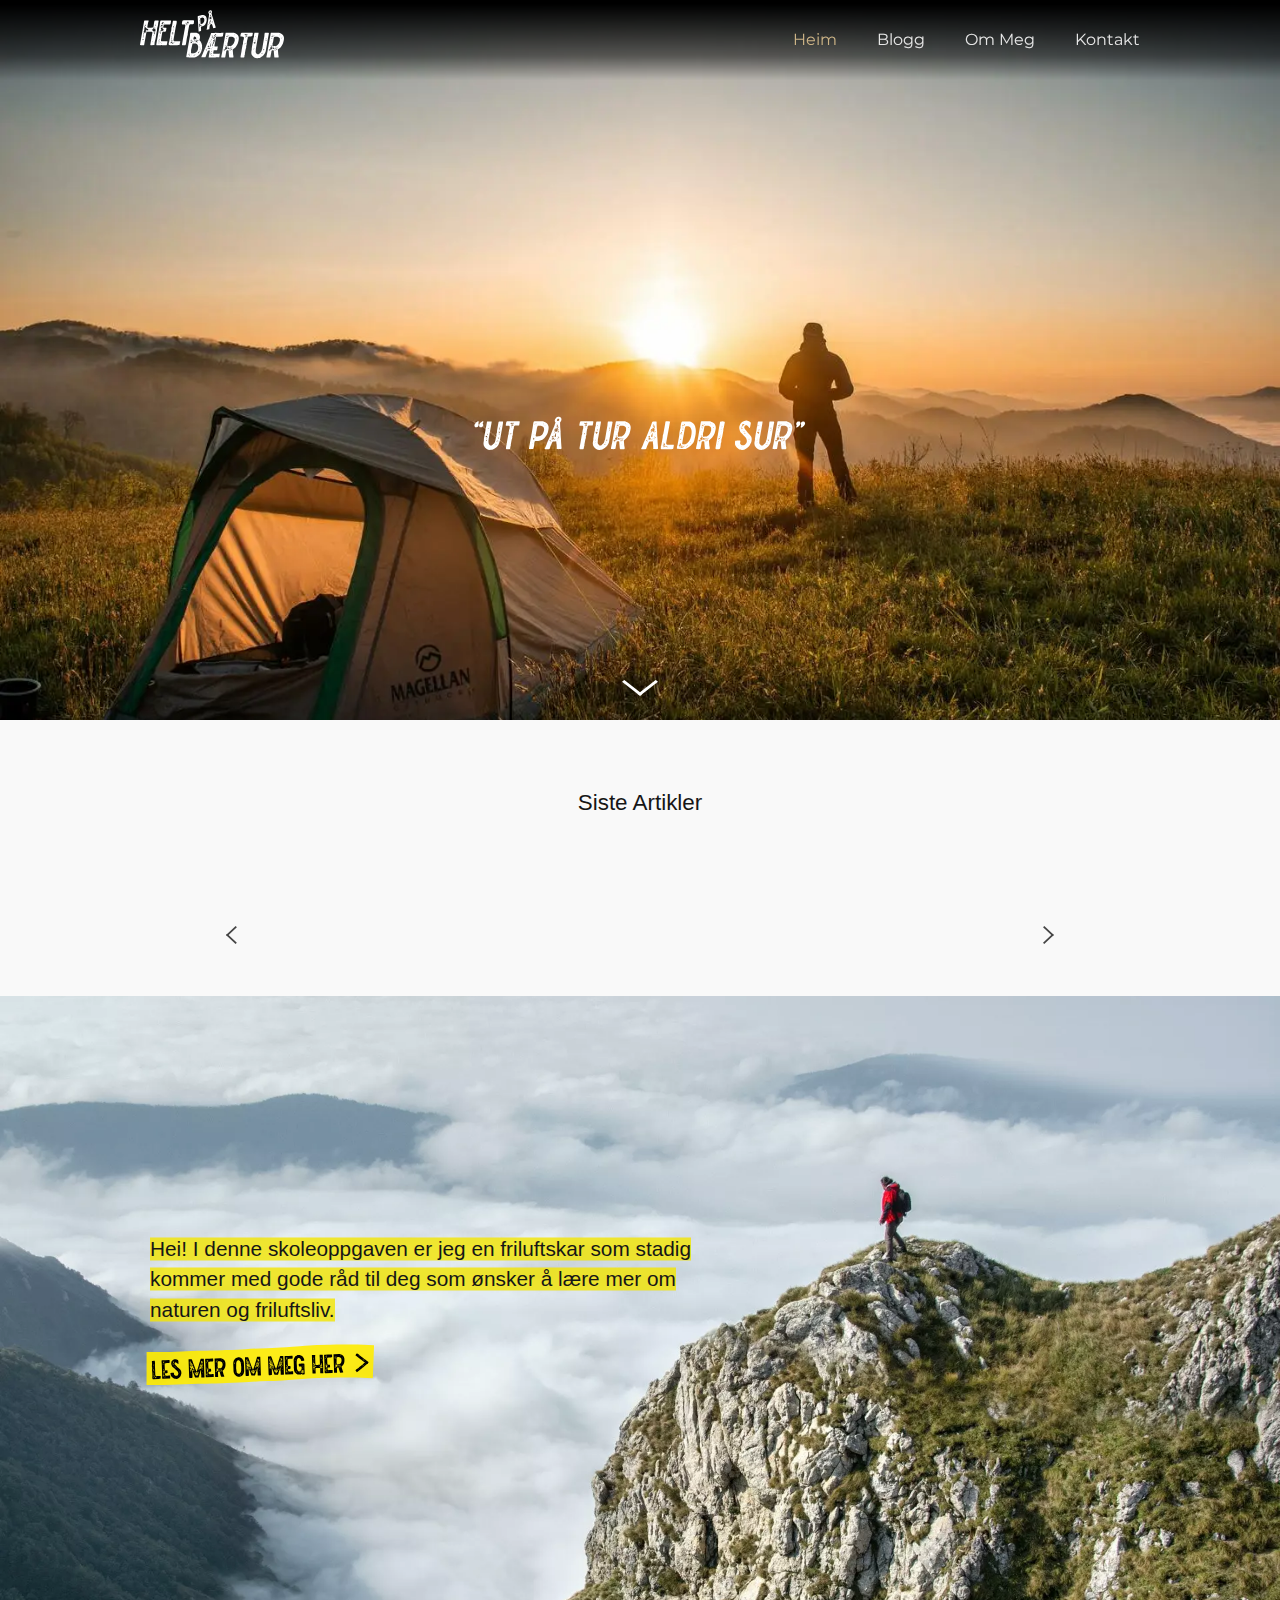
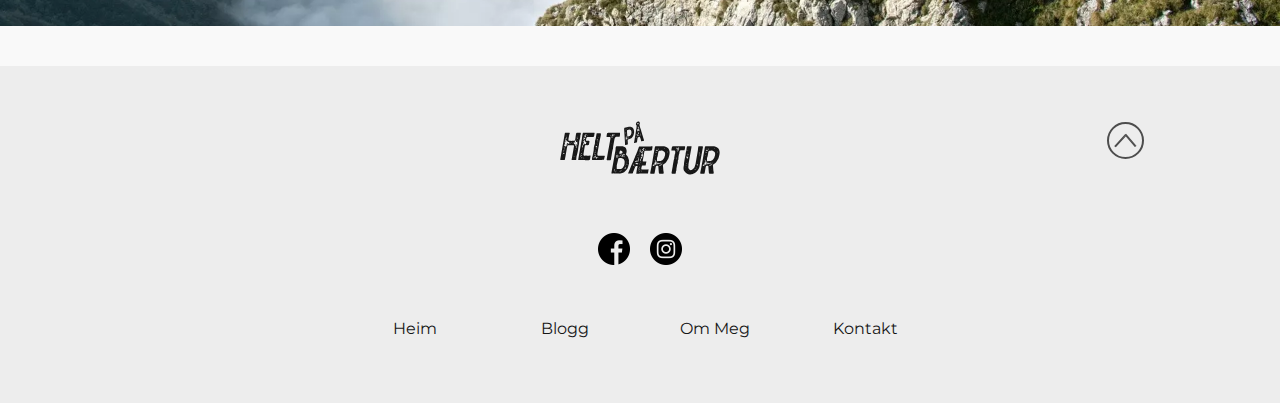
<file: index.html>
<!DOCTYPE html>
<html lang="no">
<head>
    <meta charset="UTF-8">
    <meta http-equiv="X-UA-Compatible" content="IE=edge">
    <meta name="viewport" content="width=device-width, initial-scale=1.0">
    <meta name="description" content="Hei jeg er Espen! Dette er bloggen min der jeg skriver om alt ifra turtips til tester av utstyr.">

    <link rel="stylesheet" href="./css/style.css">
    <link href="https://fonts.googleapis.com/css2?family=Montserrat&display=swap" rel="stylesheet">

    <script src="./js/script.js" defer></script>
    <script src="./js/carousel.js" defer></script>
    <script>
        (function(h,o,t,j,a,r){
            h.hj=h.hj||function(){(h.hj.q=h.hj.q||[]).push(arguments)};
            h._hjSettings={hjid:2982068,hjsv:6};
            a=o.getElementsByTagName('head')[0];
            r=o.createElement('script');r.async=1;
            r.src=t+h._hjSettings.hjid+j+h._hjSettings.hjsv;
            a.appendChild(r);
        })(window,document,'https://static.hotjar.com/c/hotjar-','.js?sv=');
    </script>    
    
    <title>Helt På Bærtur | Forside</title>

</head>
<body id="index">
    <header id="hero__index">
        <div id="header-shadow"></div>
        <section class="navbar">
            <div class="max-width">
                <a href="./index.html"><img src="./media/exam1_logo.svg" alt="Helt på bærtur logo" id="logo"></a>
                <img src="./media/menu_icon.svg" alt="menu icon" id="menu-icon">
                <img src="./media/menu_icon_close.svg" alt="menu icon close" id="menu-icon__close">
                <div class="top__nav">
                    <ul>
                        <li><a href="./index.html" id="active">Heim</a></li>
                        <li><a href="./blog.html">Blogg</a></li>
                        <li><a href="./about.html">Om Meg</a></li>
                        <li><a href="./contact.html">Kontakt</a></li>
                    </ul>
                </div>
            </div>
        </section>
            <img src="./media/ut-på-tur-aldri-sur.svg" alt="Ut på tur aldri sur" class="hero__text">
            <button id="scrollDown"><img src="./media/scroll-down__white.svg" alt="scroll down icon"></button>
            <div id="scrollAnchor"></div>
    </header>

    <main>
        <section class="max-width">
            
            <h1>Siste Artikler</h1> 
            <img src="./media/loading-gif.gif" id="loading" alt="loading">

            <div class="carousel">
                <button class="carousel-button carousel-button__left">
                    <img src="./media/left-arrow.svg" alt="left arrow">
                </button>
                <div class="carousel-container thumbnail"></div>
                <button class="carousel-button carousel-button__right">
                    <img src="./media/right-arrow.svg" alt="right arrow">
                </button>
            </div>
        </section>
        <section>
            <a href="./about.html">
                <div class="about-me-ad">
                    <div class="max-width">
                    <div class="about-me-ad__content">
                        <p><span class="highlight">Hei! I denne skoleoppgaven er jeg en friluftskar som stadig kommer med gode råd til deg som ønsker å lære mer om naturen og friluftsliv.</span></p>
                        <img src="./media/les-mer-tekt.svg" alt="les mer tekst">
                    </div>
                    </div>
                </div>
            </a>
        </section>
    </main>

    <footer>
        <div class="footer__nav max-width">
            <button id="scrollUp"><img src="./media/scroll-up.svg" alt="Scroll up"></button>
            <a href="./index.html"><img src="./media/logo_black.svg" id="footer__logo" alt="Logo"></a>
            <div class="social">
                <a href="https://www.facebook.com/Pederzenn/" target="_blank"><img src="./media/facebook.svg" alt="facebook icon"></a>
                <a href="https://www.instagram.com/pederzen/" target="_blank"><img src="./media/insta.svg" alt="instagram icon"></a>
            </div>
            <ul>
                <li><a href="./index.html">Heim</a></li>
                <li><a href="./blog.html">Blogg</a></li>
                <li><a href="./about.html">Om Meg</a></li>
                <li><a href="./contact.html">Kontakt</a></li>
            </ul>
        </div>
    </footer>
</body>
</html>
</file>
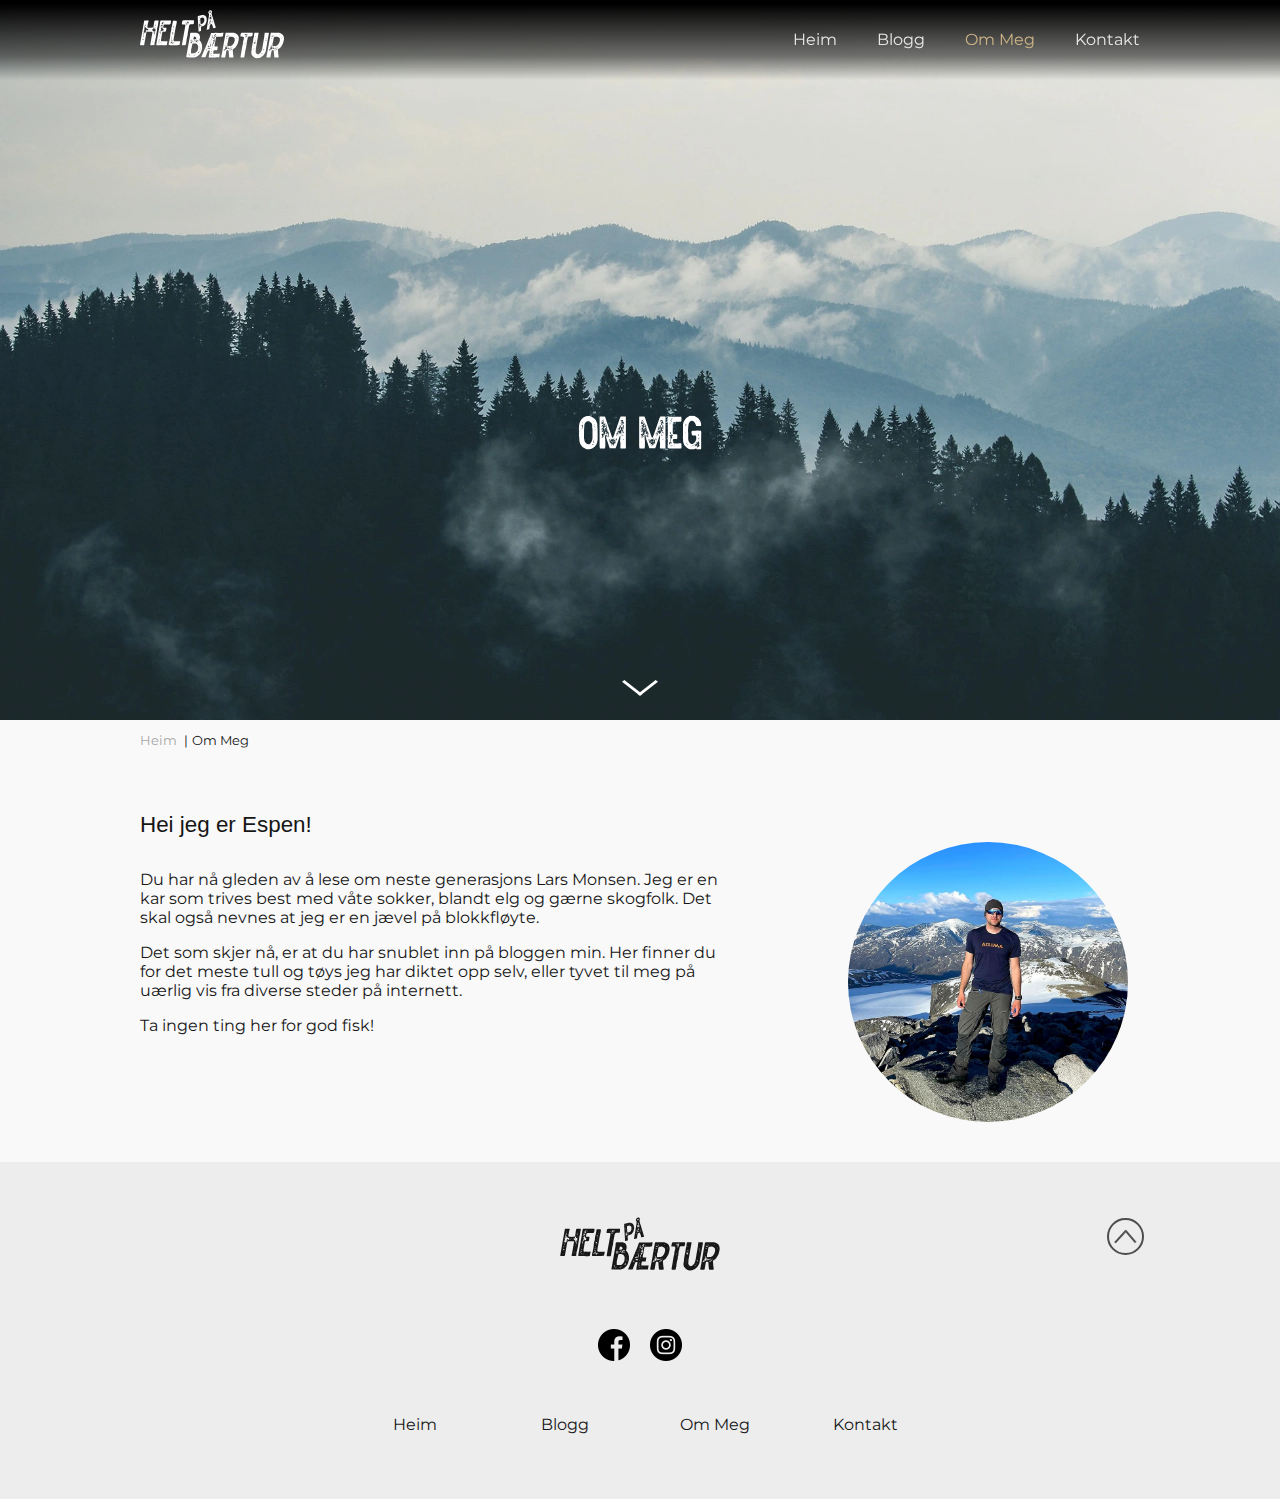
<file: about.html>
<!DOCTYPE html>
<html lang="no">
<head>
    <meta charset="UTF-8">
    <meta http-equiv="X-UA-Compatible" content="IE=edge">
    <meta name="viewport" content="width=device-width, initial-scale=1.0">
    <meta name="description" content="Hei jeg er Espen. En dude som vet å sette pris på naturens mange ansikter. Les mer om meg her!">

    <link rel="stylesheet" href="./css/style.css">
    <link href="https://fonts.googleapis.com/css2?family=Montserrat&display=swap" rel="stylesheet">

    <script src="./js/script.js" defer></script>
    <script>
        (function(h,o,t,j,a,r){
            h.hj=h.hj||function(){(h.hj.q=h.hj.q||[]).push(arguments)};
            h._hjSettings={hjid:2982068,hjsv:6};
            a=o.getElementsByTagName('head')[0];
            r=o.createElement('script');r.async=1;
            r.src=t+h._hjSettings.hjid+j+h._hjSettings.hjsv;
            a.appendChild(r);
        })(window,document,'https://static.hotjar.com/c/hotjar-','.js?sv=');
    </script>    
    
    <title>Helt på Bærtur | Om meg</title>

</head>
<body id="about">
    <header id="hero__about-me">
        <div id="header-shadow"></div>
        <section class="navbar">
            <div class="max-width">
                <a href="./index.html"><img src="./media/exam1_logo.svg" alt="Helt på bærtur logo" id="logo"></a>
                <img src="./media/menu_icon.svg" alt="menu icon" id="menu-icon">
                <img src="./media/menu_icon_close.svg" alt="menu icon close" id="menu-icon__close">
                <div class="top__nav">
                    <ul>
                        <li><a href="./index.html">Heim</a></li>
                        <li><a href="./blog.html">Blogg</a></li>
                        <li><a href="./about.html" id="active">Om Meg</a></li>
                        <li><a href="./contact.html">Kontakt</a></li>
                    </ul>
                </div>
            </div>
        </section>
            <img src="./media/om_meg.svg" alt="Om meg tekst" class="hero__text">
            <button id="scrollDown"><img src="./media/scroll-down__white.svg" alt="scroll down icon"></button>
            <div id="scrollAnchor"></div>
    </header>

    <main class="max-width">  
        <ol class="breadcrumbs">
            <li class="trail"><a href="./index.html">Heim</a></li>
            <li class="trail">Om Meg</li>
        </ol>
        <section class="about-me__content">
            <div>
                <h1 id="left-aligned">Hei jeg er Espen!</h1>
                <p>Du har nå gleden av å lese om neste generasjons Lars Monsen. Jeg er en kar som trives best med våte sokker, blandt elg og gærne skogfolk. Det skal også nevnes at jeg er en jævel på blokkfløyte.</p>
                <p>Det som skjer nå, er at du har snublet inn på bloggen min. Her finner du for det meste tull og tøys jeg har diktet opp selv, eller tyvet til meg på uærlig vis fra diverse steder på internett.</p>  
                <p>Ta ingen ting her for god fisk!</p>  
            </div>
            <img src="./media/my-ugly-bugly-face.jpg" alt="Et bilde av meg på toppen av Galdhøpiggen" class="image-style about-me__picture">
        </section>
    </main>

    <footer>
        <div class="footer__nav max-width">
            <button id="scrollUp"><img src="./media/scroll-up.svg" alt="Scroll up"></button>
            <a href="./index.html"><img src="./media/logo_black.svg" id="footer__logo" alt="Logo"></a>
            <div class="social">
                <a href="https://www.facebook.com/Pederzenn/" target="_blank"><img src="./media/facebook.svg" alt="facebook icon"></a>
                <a href="https://www.instagram.com/pederzen/" target="_blank"><img src="./media/insta.svg" alt="instagram icon"></a>
            </div>
            <ul>
                <li><a href="./index.html">Heim</a></li>
                <li><a href="./blog.html">Blogg</a></li>
                <li><a href="./about.html">Om Meg</a></li>
                <li><a href="./contact.html">Kontakt</a></li>
            </ul>
        </div>
    </footer>
</body>
</html>
</file>
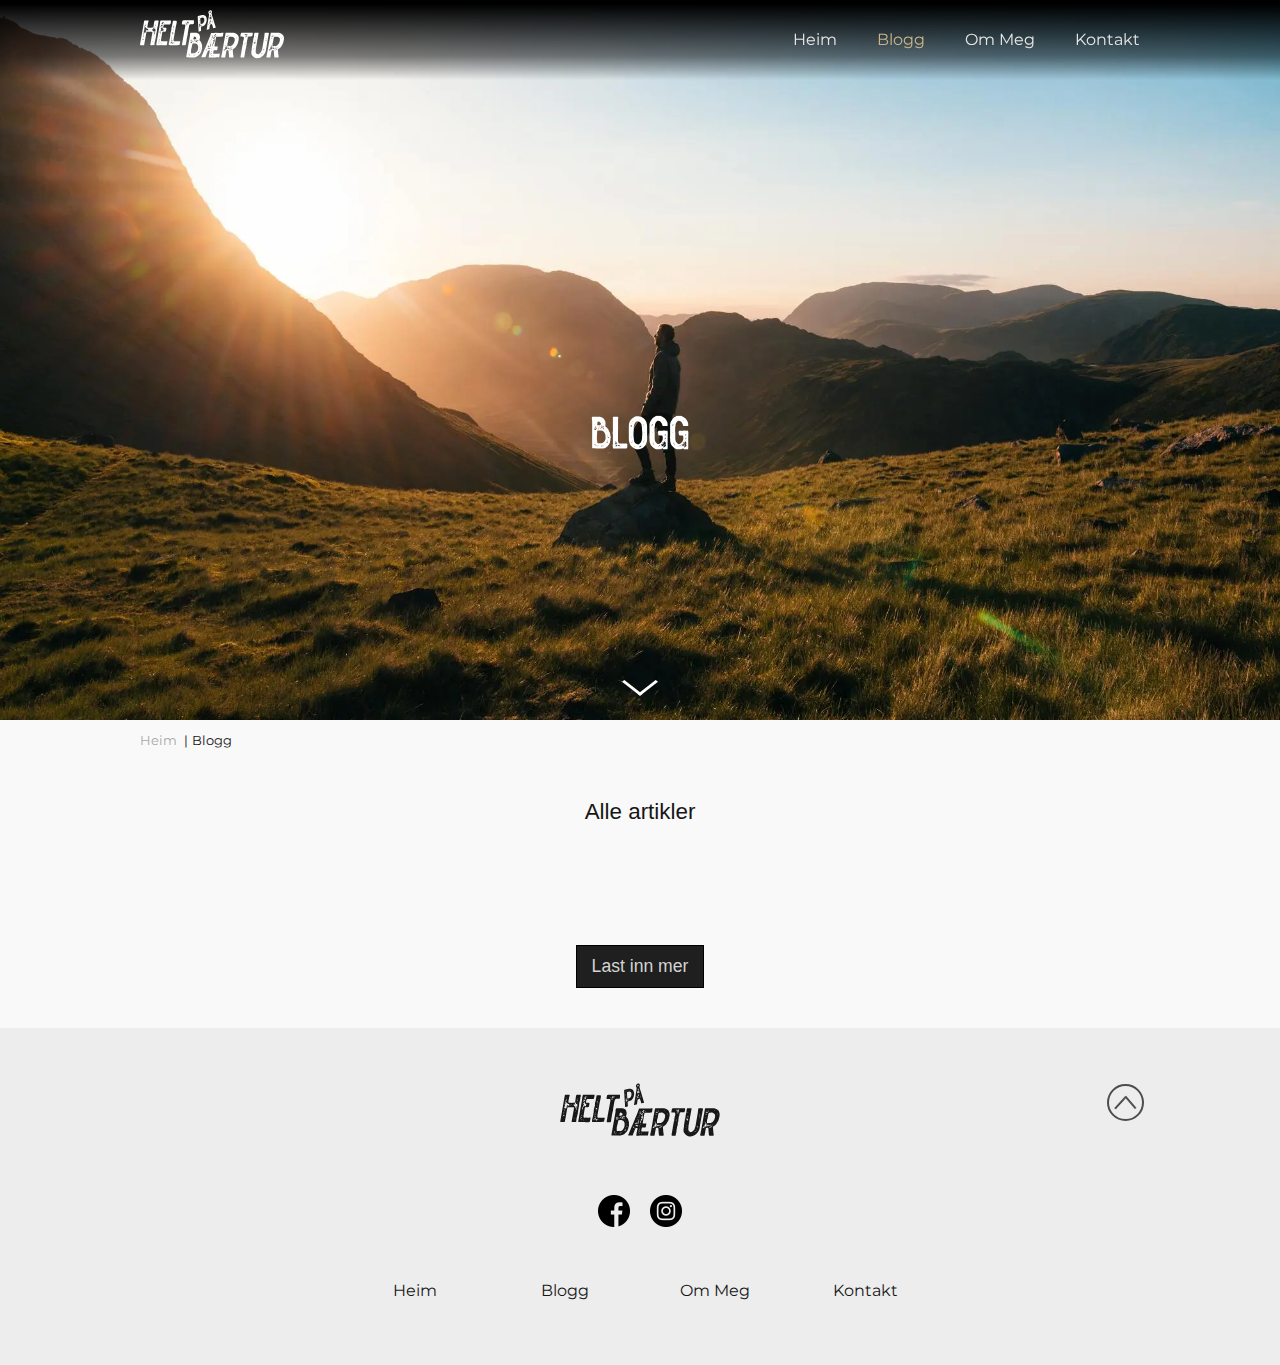
<file: blog.html>
<!DOCTYPE html>
<html lang="no">
<head>
    <meta charset="UTF-8">
    <meta http-equiv="X-UA-Compatible" content="IE=edge">
    <meta name="viewport" content="width=device-width, initial-scale=1.0">
    <meta name="description" content="Dette er bloggsiden som viser en oversikt over alle mine artikler.">

    <link rel="stylesheet" href="./css/style.css">
    <link href="https://fonts.googleapis.com/css2?family=Montserrat&display=swap" rel="stylesheet">

    <script src="./js/script.js" defer></script>
    <script src="./js/blog.js" defer></script>
    <script>
        (function(h,o,t,j,a,r){
            h.hj=h.hj||function(){(h.hj.q=h.hj.q||[]).push(arguments)};
            h._hjSettings={hjid:2982068,hjsv:6};
            a=o.getElementsByTagName('head')[0];
            r=o.createElement('script');r.async=1;
            r.src=t+h._hjSettings.hjid+j+h._hjSettings.hjsv;
            a.appendChild(r);
        })(window,document,'https://static.hotjar.com/c/hotjar-','.js?sv=');
    </script>    
    
    <title>Helt på Bærtur | Blogg</title>

</head>
<body id="blog">
    <header id="hero__blog">
        <div id="header-shadow"></div>
        <section class="navbar">
            <div class="max-width">
                <a href="./index.html"><img src="./media/exam1_logo.svg" alt="Helt på bærtur logo" id="logo"></a>
                <img src="./media/menu_icon.svg" alt="menu icon" id="menu-icon">
                <img src="./media/menu_icon_close.svg" alt="menu icon close" id="menu-icon__close">
                <div class="top__nav">
                    <ul>
                        <li><a href="./index.html">Heim</a></li>
                        <li><a href="./blog.html" id="active">Blogg</a></li>
                        <li><a href="./about.html">Om Meg</a></li>
                        <li><a href="./contact.html">Kontakt</a></li>
                    </ul>
                </div>
            </div>
        </section>
            <img src="./media/blogg.svg" alt="Blogg" class="hero__text">
            <button id="scrollDown"><img src="./media/scroll-down__white.svg" alt="scroll down icon"></button>
            <div id="scrollAnchor"></div>
    </header>

    <main>
        <section class="max-width">
            <ol class="breadcrumbs">
                <li class="trail"><a href="./index.html">Heim</a></li>
                <li class="trail">Blogg</li>
            </ol>
            <h1>Alle artikler</h1>
            <img src="./media/loading-gif.gif" id="loading" alt="loading">
            <div class="thumbnail thumbnail__blog image-style"></div>
            <button class="load-more__btn">Last inn mer</button>
        </section>
    </main>

    <footer>
        <div class="footer__nav max-width">
            <button id="scrollUp"><img src="./media/scroll-up.svg" alt="Scroll up"></button>
            <a href="./index.html"><img src="./media/logo_black.svg" id="footer__logo" alt="Logo"></a>
            <div class="social">
                <a href="https://www.facebook.com/Pederzenn/" target="_blank"><img src="./media/facebook.svg" alt="facebook icon"></a>
                <a href="https://www.instagram.com/pederzen/" target="_blank"><img src="./media/insta.svg" alt="instagram icon"></a>
            </div>
            <ul>
                <li><a href="./index.html">Heim</a></li>
                <li><a href="./blog.html">Blogg</a></li>
                <li><a href="./about.html">Om Meg</a></li>
                <li><a href="./contact.html">Kontakt</a></li>
            </ul>
        </div>
    </footer>
</body>
</html>
</file>
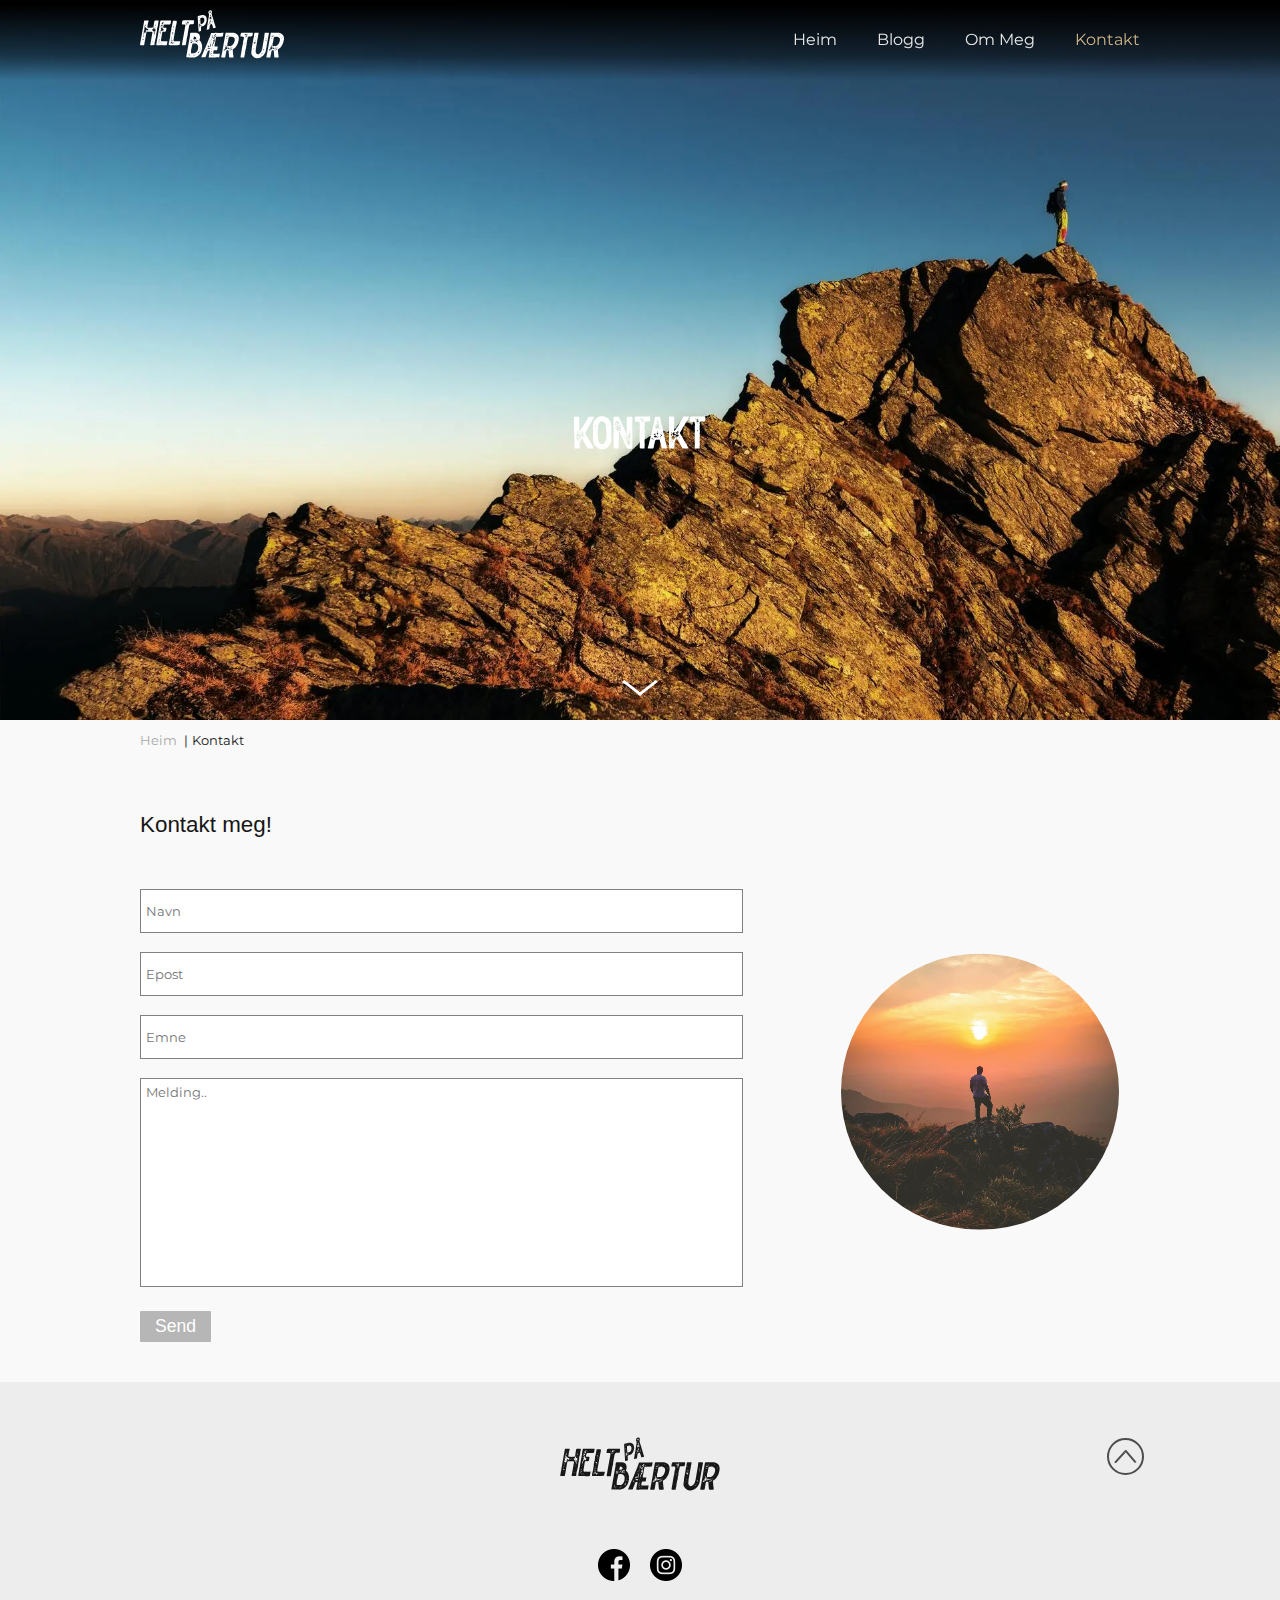
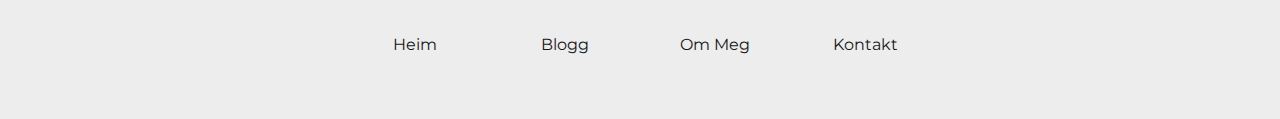
<file: contact.html>
<!DOCTYPE html>
<html lang="no">
<head>
    <meta charset="UTF-8">
    <meta http-equiv="X-UA-Compatible" content="IE=edge">
    <meta name="viewport" content="width=device-width, initial-scale=1.0">
    <meta name="description" content="Interessert i å jobbe sammen? eller har du noen spørsmål? Send meg gjerne en melding så kommer jeg raskt tilbake til deg!">

    <link rel="stylesheet" href="./css/style.css">
    <link href="https://fonts.googleapis.com/css2?family=Montserrat&display=swap" rel="stylesheet">

    <script src="./js/script.js" defer></script>
    <script src="./js/contact.js" defer></script>
    <script>
        (function(h,o,t,j,a,r){
            h.hj=h.hj||function(){(h.hj.q=h.hj.q||[]).push(arguments)};
            h._hjSettings={hjid:2982068,hjsv:6};
            a=o.getElementsByTagName('head')[0];
            r=o.createElement('script');r.async=1;
            r.src=t+h._hjSettings.hjid+j+h._hjSettings.hjsv;
            a.appendChild(r);
        })(window,document,'https://static.hotjar.com/c/hotjar-','.js?sv=');
    </script>    
    
    <title>Helt på Bærtur | Kontakt</title>

</head>
<body id="contact">
    <header id="hero__contact">
        <div id="header-shadow"></div>
        <section class="navbar">
            <div class="max-width">
                <a href="./index.html"><img src="./media/exam1_logo.svg" alt="Helt på bærtur logo" id="logo"></a>
                <img src="./media/menu_icon.svg" alt="menu icon" id="menu-icon">
                <img src="./media/menu_icon_close.svg" alt="menu icon close" id="menu-icon__close">
                <div class="top__nav">
                    <ul>
                        <li><a href="./index.html">Heim</a></li>
                        <li><a href="./blog.html">Blogg</a></li>
                        <li><a href="./about.html">Om Meg</a></li>
                        <li><a href="./contact.html" id="active">Kontakt</a></li>
                    </ul>
                </div>
            </div>
        </section>
            <img src="./media/Kontakt.svg" alt="Kontakt tekst" class="hero__text">
            <button id="scrollDown"><img src="./media/scroll-down__white.svg" alt="scroll down icon"></button>
            <div id="scrollAnchor"></div>
    </header>

    <main class="max-width">    
        <ol class="breadcrumbs">
            <li class="trail"><a href="./index.html">Heim</a></li>
            <li class="trail">Kontakt</li>
        </ol>
        <section class="contact__content">
            <div>
                <h1 id="left-aligned">Kontakt meg!</h1>
                <form class="contact-form" method="get">
                    <div>
                        <span id="nameError" class="form__error">&nbsp;</span><br>
                        <input type="text" name="name" id="name" placeholder="Navn">
                    </div>
                    <div>
                        <span id="emailError" class="form__error">&nbsp;</span><br>        
                        <input type="text" name="email" id="email" placeholder="Epost">
                    </div>
                    <div>
                        <span id="subjectError" class="form__error">&nbsp;</span><br>
                        <input type="text" name="subject" id="subject" placeholder="Emne">
                    </div>
                    <div>
                        <span id="messageError" class="form__error">&nbsp;</span><br>
                        <textarea name="message" id="message" cols="30" rows="10" placeholder="Melding.."></textarea>
                    </div> 
                    <div>
                        <input type="submit" value="Send">
                    </div>
                </form>   
            </div>
            <img src="./media/contact-img.jpg" alt="En mann som stirrer inn i solnedgangen" class="image-style contact__picture">
        </section>
    </main>

    <footer>
        <div class="footer__nav max-width">
            <button id="scrollUp"><img src="./media/scroll-up.svg" alt="Scroll up"></button>
            <a href="./index.html"><img src="./media/logo_black.svg" id="footer__logo" alt="Logo"></a>
            <div class="social">
                <a href="https://www.facebook.com/Pederzenn/" target="_blank"><img src="./media/facebook.svg" alt="facebook icon"></a>
                <a href="https://www.instagram.com/pederzen/" target="_blank"><img src="./media/insta.svg" alt="instagram icon"></a>
            </div>
            <ul>
                <li><a href="./index.html">Heim</a></li>
                <li><a href="./blog.html">Blogg</a></li>
                <li><a href="./about.html">Om Meg</a></li>
                <li><a href="./contact.html">Kontakt</a></li>
            </ul>
        </div>
    </footer>
</body>
</html>
</file>
<file: css/style.css>
:root {
    --bgColor: #F9F9F9;
    --accentColor: #EDEDED;
    --textColor1: rgb(22, 22, 22);
    --textColor2: rgb(73, 73, 73);
    --textColor3: rgb(231, 231, 231);

    --headingFont: 'Open Sans', 'Helvetica Neue', sans-serif;
    --paragraphFont: 'Montserrat', sans-serif;;
}

body {
    background-color: var(--bgColor);
    padding: 0;
    margin: 0;
    box-sizing: border-box;
    min-width: 350px;
}

h1,
h2,
h3,
h4 {
    font-family: var(--headingFont);
    color: var(--textColor1);
    font-weight: normal;
}

h1,
.carousel-wrapper__post h2 {
    text-align: center;
    margin: 50px 0;
    font-size: 1.7rem;
}

p,
a,
li {
    font-family: var(--paragraphFont);
    color: var(--textColor1);
}

a {
    text-decoration: none;
}

ul {
    list-style-type: none;
}

.max-width {
    margin: 10px;
}

#left-aligned {
    text-align: left;
}

#loading {
    position: relative;
    left: 50%;
    transform: translateX(-50%);
}

/* ------------------------------ Media ------------------------------------- */

.image-style {
    width: 100%;
}

figure {
    margin: 0;
}

.blogPost img {
    width: 100%;
    height: 40vh;
    object-fit: cover;
}

.about-me__picture,
.contact__picture {
    border-radius: 50%;
    width: 70%;
    display: block;
    margin: 40px auto;
}

/* ------------------------------ Navigation ------------------------------------- */

.top__nav {
    background-color: rgba(0, 0, 0, .85);
    position: absolute;
    top: 0;
    width: 100%;
    transform: translateY(-100%);
}

.show-menu {
    transform: translateY(0);
}

.navbar {
    position: fixed;
    width: 100%;
    z-index: 2;
}

.navbar .max-width {
    margin: 0;
}

#header-shadow {
    width: 100%;
    height: 80px;
    background-image: linear-gradient(rgba(0, 0, 0, 1) 5%, rgba(0, 0, 0, .5) 70%, rgba(0, 0, 0, 0));
    transition: all .5s;
    position: fixed;
    z-index: 1;
}

.header-shadow__scroll {
    background: rgba(0, 0, 0, .75);
    transition: all .5s;
}

.top__nav ul {
    padding: 0;
    margin: 150px 0 100px;
    text-align: center;
}

.top__nav a {
    color: var(--textColor3);
    margin: 10px;
    font-size: 1.3rem;
}

.top__nav li {
    margin: 40px 10px;
    position: relative;
} 

#logo {
    width: 9rem;
    z-index: 2;
    position: absolute;
    left: 10px;
    top: 10px;
}

#menu-icon {
    position: absolute;
    width: 2rem;
    right: 12px;
    top: 40px;
}

#menu-icon__close {
    position: absolute;
    width: 3rem;
    right: 5px;
    top: 25px;
    display: none;
    z-index: 2;
} 

/* ------------------------------ Scroll ------------------------------------- */

#scrollDown {
    background: transparent;
    border: none;
    padding: 5px;
    position: absolute;
    left: 50%;
    bottom: 1rem;
    display: block;
    transform: translateX(-50%);
    z-index: 1;
    cursor: pointer;
}

#scrollAnchor {
    position: absolute;
    bottom: 80px;
}

#scrollUp {
    border: none;
    background: transparent;
    position: absolute;
    margin: 0;
    right: 0;
    top: 0;
    cursor: pointer;
}

/* ------------------------------ Breadcrumbs ------------------------------------- */

.breadcrumbs {
    padding: 0;
    font-size: 0.8em;
}

.trail{
    display: inline-block;
}

.trail a {
    color: rgb(167, 167, 167);
}

.trail::after {
    display: inline-block;
    content: "|";
    font-weight: normal;
    padding: 0 1px 0 7px;
}

.trail:last-of-type::after {
    display: none;
}

.trail:last-of-type {
    color: var(--textColor1);
}

/* ------------------------------ Hero ------------------------------------- */

header {
    height: 70vh;
    background-size: cover;
    position: relative;
}

#hero__index {
    background-image: url(../media/index-hero-small.jpg); /* Fallback */
    background-image: url(../media/index-hero-small.webp);
    background-position: bottom;
}

#hero__blog {
    background-image: url(../media/blog-hero-small.jpg); /* Fallback */
    background-image: url(../media/blog-hero-small.webp);
    background-position: center;
}

#hero__about-me {
    background-image: url(../media/about-me-hero-small.jpg); /* Fallback */
    background-image: url(../media/about-me-hero-small.webp);
    background-position: 0 57%;
}

#hero__contact {
    background-image: url(../media/contact-hero-small.jpg); /* Fallback */
    background-image: url(../media/contact-hero-small.webp);
    background-position: 0 35%;
    background-size: cover;
}

#hero__blog-post {
    background-position: center;
}

.hero__text {
    position: absolute;
    right: 50%;
    bottom: 35%;
    transform: translate(50%, -50%);
    height: 2.2rem;
    min-width: 20rem;
}

/* ------------------------------ Index & Blog ------------------------------------- */

.thumbnail {
    text-align: center;
}

.thumbnail img {
    aspect-ratio: 16/9; 
    object-fit: cover;
}

.blog__card {
    display: flex;
    flex-direction: column;
}

@supports not (aspect-ratio: 16/9) { /* Fallback for old browsers... and Safari */
    .thumbnail img {
        max-height: 9rem;
    }

    .blog__card img {
        max-height: 11rem;
        height: 100%;
    }
}

.thumbnail p {
    font-size: .8rem;
    margin: 10px;
}

.thumbnail h2 {
    font-size: 1.1rem;
    margin: 0;
}

/* ------------------------------ Index ------------------------------------- */

.about-me-ad {
    background: url(../media/about-me-ad-small.jpg) right;
    background: url(../media/about-me-ad-small.webp) right;
    background-size: cover;
    height: 60vh;
    margin-top: 100px;
}

.about-me-ad .max-width {
    height: 60vh;
}

.about-me-ad__content {
    position: relative;
    top: 50%;
    left: 50px;
    transform: translateY(-50%);
    width: 67%;
    font-size: 1.3rem;
}

.highlight {
    background-color: rgba(242, 229, 0, .8);
    line-height: 1.9rem;
    font-family: var(--headingFont);
}

.about-me-ad__content img {
    transform: rotate(-2deg);
    position: relative;
    left: -5px;
}

/* ------------------------------ Carousel ------------------------------------- */

.carousel {
    position: relative;
    max-width: 500px;
    margin: auto;
}

.carousel-container {
    position: relative;
    display: flex;
    margin: 20px;
}

.carousel__card {
    padding: 5px;
}

.carousel__card {
    display: none;
    width: 100%;
}

.carousel-button {
    background: transparent;
    border: none;
    position: absolute;
    top: 10%;
    cursor: pointer;
    height: 5rem;
}

.carousel-button__right {
    right: -10px;
}

.carousel-button__left {
    left: -10px;
}

.carousel-button img{
    height: 18px;
}

/* ------------------------------ Blog ------------------------------------- */

.thumbnail__blog {
    display: grid;
    grid-template-columns: repeat(2, 1fr);
    gap: 10px;
}

.blog__card {
    margin-bottom: 3rem;
}

.load-more__btn {
    display: block;
    margin: 40px auto;
    padding: 10px 15px;
    background-color: #1f1f1f;
    font-size: 1.1rem;
    color: rgb(212, 212, 212);
    border: 1px solid black;
    cursor: pointer;
}

.load-more__btn:hover {
    background-color: transparent;
    color: black;
    border: 1px solid black;
    transition: .5s;
}

/* ------------------------------ Contact ------------------------------------- */

.contact__content {
    display: flex;
    flex-direction: column;
    position: relative;
    left: 50%;
    transform: translateX(-50%);
    max-width: 400px;
    padding-right: 10px;
}

.contact__picture {
    max-width: 400px;
}

input[type=text],
textarea {
    width: 100%;
    height: 40px;
    padding-left: 5px;
    font-family: var(--paragraphFont);
    border-radius: 0;
    border: 1px solid gray;
    outline: none;
}

textarea {
    padding-top: 5px;
}

input[type=text]:focus,
textarea:focus {
    border: 1.5px solid gray;
}

textarea {
    height: 200px;
    resize: none;
}

input[type=submit] {
    margin-top: 20px;
    padding: 5px 15px;
    font-size: 1.1rem;
    background-color: rgb(182, 182, 182);
    color: white;
    border: none;
    border-radius: 1px;
    transition: background-color .3s;
}

.form__error {
    font-family: var(--paragraphFont);
    color: red;
}

/* ------------------------------ Blogpost ------------------------------------- */

.blogPost h1 {
    margin-bottom: 0;
}

.blogPost h2,
.blogPost h3,
.blogPost h4 {
    font-weight: bold;
}

.blogPost h2 {
    padding: 0;
}

#blogContent {
    margin-top: 50px;
}

.blogPost ul,
.blogPost ol {
    padding: 0 15px;
    list-style-type: circle;
    line-height: 1.5rem;
}

.wp-block-image {
    margin-bottom: 2rem;
}

#post__aside {
    display: none;
}

.carousel-wrapper__post {
    background-color: var(--accentColor);
    padding: 2rem 0;
    margin: 5rem 0;
}

.carousel-wrapper__post h2 {
    margin: 0 0 2rem 0;
}

/* ------------------------------ Modal ------------------------------------- */

.modal__container {
    display: none;
    position: fixed;
    align-items: center;
    z-index: 4;
    left: 0;
    top: 0;
    width: 100%;
    height: 100%;
    background-color: rgba(0, 0, 0, 0.9);
} 

.modal__content {
    width: 100%;
    height: 50%;
    margin: 0 auto;
    min-width: 300px;

    animation-name: zoom;
    animation-duration: 0.5s;
}

.modal__img {
    width: 100%;
    height: 100%;
    object-fit: cover;
}

.close__modal {
    font-size: 3.5rem;
    color: white;
    position: absolute;
    cursor: pointer;
    top: 0;
    right: 10px;
}

@keyframes zoom {
    from { transform: scale(0); }
    to { transform: scale(1); }
}

/* ------------------------------ Footer ------------------------------------- */

footer {
    background-color: var(--accentColor);
    padding: 40px 0;
    margin-top: 40px;
    text-align: center;
    position: relative;
}

footer * {
    margin: 15px 0;
}

#footer__logo {
    width: 10rem;
}

.social img {
    width: 2rem;
    padding: 0 .5rem;
}

footer ul {
    display: flex;
    flex-direction: column;
    align-items: center;
    text-align: center;
    padding: 0;
}

footer li {
    padding: 5px;
    width: 200px;
    margin-bottom: 20px;
}

/* ------------------------------ Desktop ------------------------------------- */

@media only screen and (min-width: 700px ) {

    /* ------------------------------ Navigation ------------------------------------- */

    .top__nav {
        transform: translateY(0);
        background: transparent;
    }

    .navbar .max-width {
        margin: 0 auto;
    }

    #menu-icon {
        display: none !important;
    }

    #menu-icon__close {
        display: none !important;
    }

    .top__nav ul {
        display: flex;
        position: absolute;
        margin: 0;
        top: -10px;
        right: 0;
    }

    .top__nav a {
        font-size: 1rem;
    }

    #active {
        color: rgb(205, 180, 134);
    }


    /* ------------------------------ Hero ------------------------------------- */

    header {
        height: 80vh;
    }

    #hero__index {
        background-image: url(../media/index-hero-big.jpg); /* Fallback */
        background-image: url(../media/index-hero-big.webp);
        background-position: 0 65%;
    }

    .max-width {
        max-width: 1000px;
        padding: 0 10px;
        margin: 0 auto;
        position: relative;
    }

    /* ------------------------------ Index ------------------------------------- */

    #index h1 {
        margin-top: 70px;
    }

    h1 {
        font-size: 1.4rem;
        margin-bottom: 5rem;
    }

    .about-me-ad {
        background-image: url(../media/about-me-ad-big.jpg); /* Fallback */
        background-image: url(../media/about-me-ad-big.webp);
        background-position: 0 20%;
        height: 70vh;
    }

    .about-me-ad .max-width {
        height: 70vh;
    }

    .about-me-ad__content {
        left: 10px;
        max-width: 600px;
    }

    /* ------------------------------ Carousel ------------------------------------- */

    .carousel {
        max-width: 800px;
        padding: 0 10px;
    }

    .carousel-button {
        top: 15%;
    }

    /* ------------------------------ Blog ------------------------------------- */

    #hero__blog {
        background: url(../media/blog-hero-big.jpg); /* Fallback */
        background: url(../media/blog-hero-big.webp);
        background-position: 0 60%;
        background-size: cover;
    }

    .thumbnail__blog {
        grid-template-columns: repeat(3, 1fr);
    }

    /* ------------------------------ Blogpost ------------------------------------- */
    
    .gridContainer__post {
        display: flex; 
        gap: 100px;   
    }

    #post__aside {
        display: block;
        padding: 10px;
        text-align: center;
        width: 30%;
        height: 100%;
    }

    #blogPost__aside__img {
        width: 100%;
        margin-top: 50px;
        border-radius: 50%;
    }

    #aside__lesMer {
        font-size: 1.2rem;
        color: rgb(168, 143, 74);
    }

    #aside__lesMer:hover {
        color: rgb(238, 188, 50);
    }

    #post__aside .social {
        margin: 3rem 0;
        position: relative;
    }

    #post__aside .social::before {
        content: '';
        width: 100%;
        position: absolute;
        height: 1px;
        background-color: gray;
        width: 100%;
        left: 0;
        top: -1.4rem;
    }

    .blogPost {
        width: 70%;
    }

    .post .max-width{
        margin: 0 auto;
    }

    .blogPost img {
        height: 20rem;
    }

    /* ------------------------------ Modal ------------------------------------- */

    .blogPost img {
        cursor: pointer;
    }

    .modal__content {
        width: 80%;
        height: 90%;
    }

    /* ------------------------------ About & Contact ------------------------------------- */


    #hero__about-me {
        background: url(../media/about-me-hero-big.jpg) 0 57%; /* Fallback */
        background: url(../media/about-me-hero-big.webp) 0 57%;
        background-size: cover;
    }

    .about-me__content,
    .contact__content {
        display: grid;
        grid-template-columns: 60% auto;
    }

    .about-me__content div {
        max-width: 600px;
    }

    .about-me__content h1,
    .contact__content h1 {
        margin-bottom: 2rem;
    }

    .about-me__content img,
    .contact__picture {
        position: relative;
        top: 50%;
        transform: translateY(-50%);
        right: -3rem;
    }

    #hero__contact {
        background-image: url(../media/contact-hero-big.jpg); /* Fallback */
        background-image: url(../media/contact-hero-big.webp);
        background-position: 80% 40%;
        background-size: cover;
    }

    input[type=submit]:hover {
        cursor: pointer;
        background-color: rgb(103, 103, 103);
    }

    .contact__content {
        max-width: 100%;
    }

    /* ------------------------------ Footer ------------------------------------- */

    footer ul {
        flex-direction: row;
        width: 600px;
        margin: 0 auto;
    }
}
</file>
